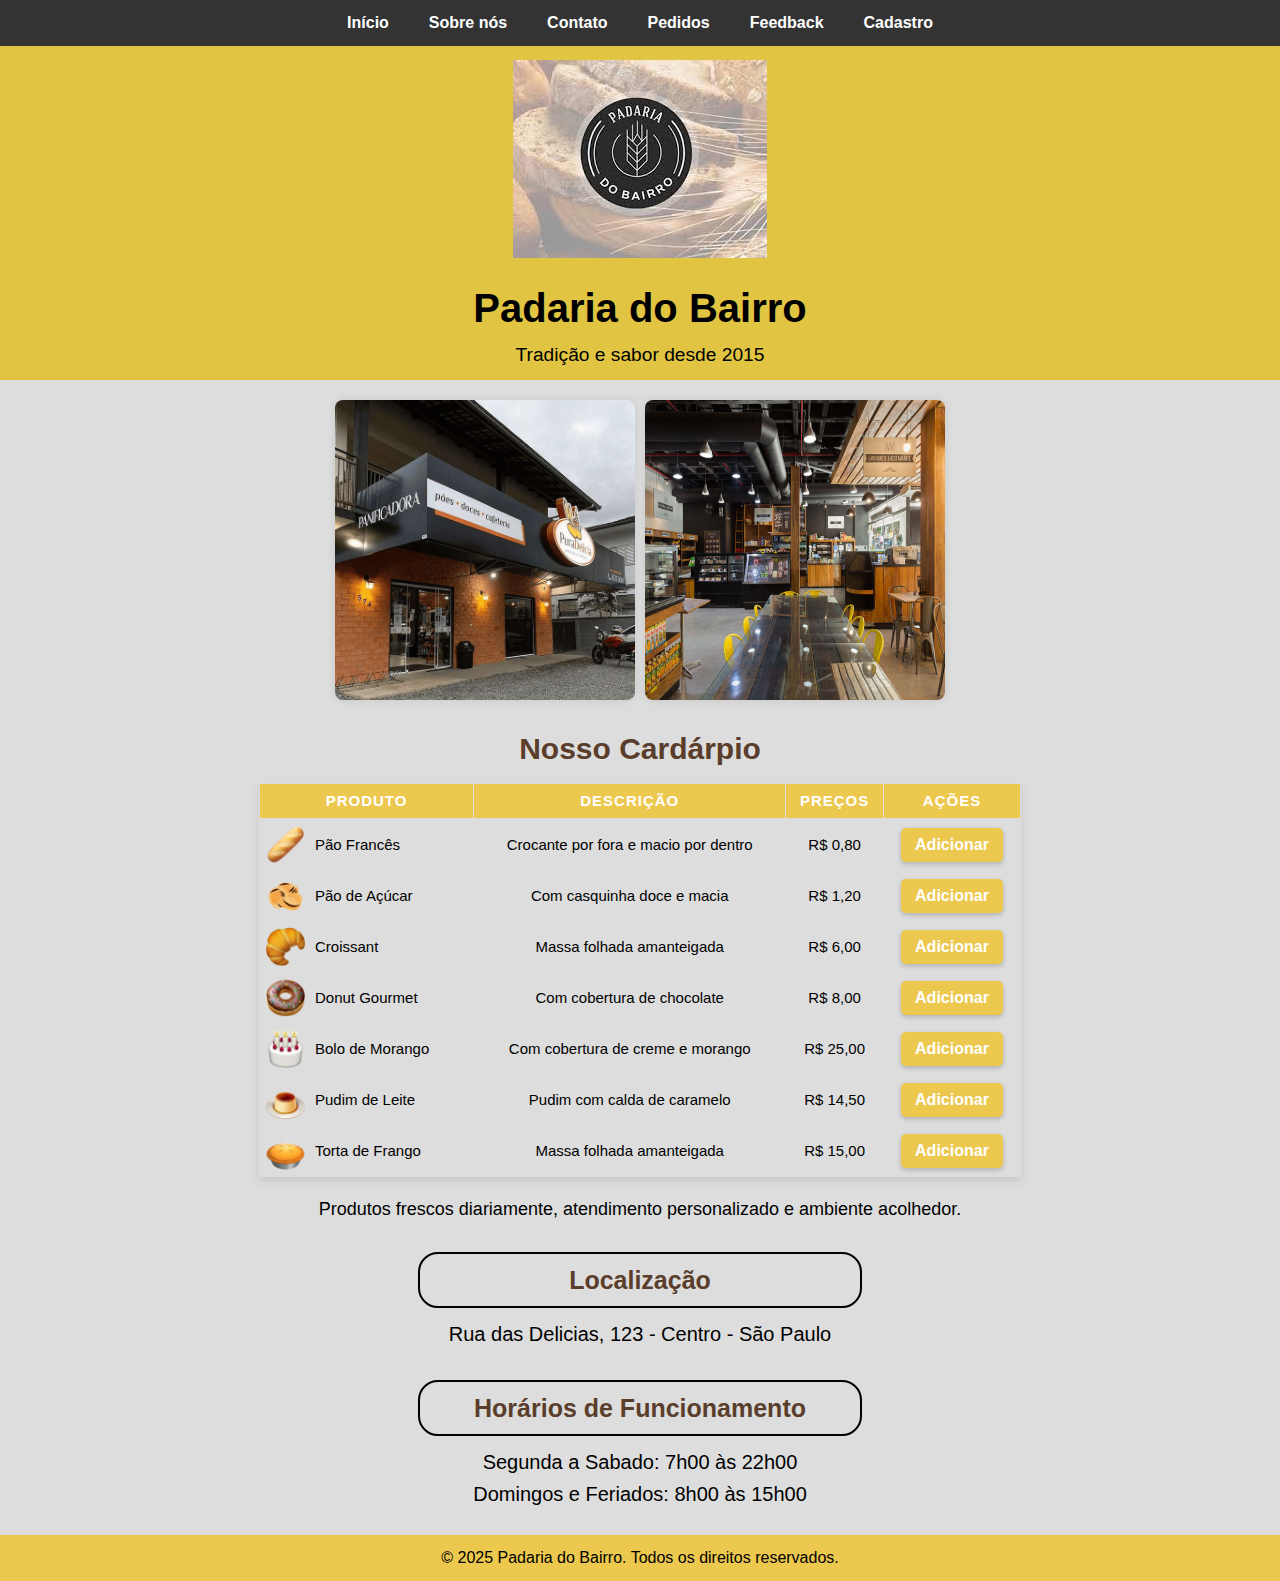
<file: Index.html>
<!DOCTYPE html> <!-- Indica que o documento é HTML5 -->
<html lang="pt-BR"> <!-- Define o idioma do documento -->

<head> <!-- Início do cabeçalho -->
    <meta charset="UTF-8">  <!--Aceita caracteres especias, ex: ç, acento agudo...-->
    <title>Padaria do Bairro</title> <!-- Define o título da página -->

    <!-- Estilos -->
    <meta name="viewport" content="width=device-width, initial-scale=1.0">  <!--deixa o site responsivo em celulares-->
    <link rel="stylesheet" href="css/style.css"> <!-- Link para o arquivo CSS -->
 </head> <!-- Fim do cabeçalho -->
    
    <body> <!-- Abre o corpo do site -->
    
         <nav id="botao-menu"> <!-- Navegação do site -->
        
        <ul>
        <li><a href="Index.html">Início</a></li>
        <li><a href="sobrenos.html">Sobre nós</a></li>
        <li><a href="contato.html">Contato</a></li> <!-- Link para a página de contato -->
        <li><a href="pedidos.html">Pedidos</a></li> <!-- Link para a página de pedidos -->
        <li><a href="feedback.html">Feedback</a></li> <!-- Link para a página de feedback -->
        <li><a href="cadastro.html">Cadastro</a></li> <!-- Link para a página de cadastro -->
        </ul>
          
    </nav>

     <div class="spacer"></div> <!-- Espaço para não sobrepor o header -->

    <header> <!-- Cabeçalho -->
    <img src="images/logo/padaria-do-bairro.jpeg" alt="Logo Padaria do Bairro" >    
    <h1>Padaria do Bairro</h1> <!-- Título principal -->
    <p> Tradição e sabor desde 2015 </p> <!-- Subtítulo com slogan da padaria -->
    
    </header>
     
     <section class="imagens">
    <img src="images/ambiente/fachada-de-padaria.jpg" alt="Fachada Padaria do Bairro" >
    <img src="images/ambiente/ambiente-interno-padaria.jpg" alt="Ambiente Interno Padaria do Bairro" >

    </section>
    </body>
   
    <main> <!-- conteúdo principal dividido em seções semânticas -->
    
     <!-- desenvolvimento de tabela -->

     <section id="cardapio">
           <h2>Nosso Cardárpio</h2>

          <table>
            <thead>
                <tr>
                    <th>Produto</th>
                    <th>Descrição</th>
                    <th>Preços</th>
                    <th>Ações</th>
                </tr>
                </thead>
                <tbody>
                <tr>
                    <td class="produto"> <img src="images/produto/pao-frances.png" alt="Pão Francês" class="produto-img"> Pão Francês </td>
                    <td>Crocante por fora e macio por dentro</td>
                    <td>R$ 0,80</td>
                    <td><button class="btn-adicionar">Adicionar</button></td>
                </tr>
                <tr>
                    <td class="produto"> <img src="images/produto/pao-de-acucar.png" alt="Pão de Açúcar" class="produto-img"> Pão de Açúcar</td>
                    <td>Com casquinha doce e macia</td>
                    <td>R$ 1,20</td>
                    <td><button class="btn-adicionar">Adicionar</button></td>
                </tr>
                <tr>
                    <td class="produto"> <img src="images/produto/croissant.png" alt="Croissant" class="produto-img"> Croissant</td>
                    <td>Massa folhada amanteigada</td>
                    <td>R$ 6,00</td>
                    <td><button class="btn-adicionar">Adicionar</button></td>
                </tr>
                <tr>
                    <td class="produto"> <img src="images/produto/donut.png" alt="Donut" class="produto-img"> Donut Gourmet</td>
                    <td>Com cobertura de chocolate</td>
                    <td>R$ 8,00</td>
                    <td><button class="btn-adicionar">Adicionar</button></td>
                </tr>
                <tr>
                    <td class="produto"> <img src="images/produto/bolo-de-festa.png" alt="Bolo de Festa" class="produto-img"> Bolo de Morango</td>
                    <td>Com cobertura de creme e morango</td>
                    <td>R$ 25,00</td>
                    <td><button class="btn-adicionar">Adicionar</button></td>
                </tr>
                <tr>
                    <td class="produto"> <img src="images/produto/pudim.png" alt="Pudim" class="produto-img"> Pudim de Leite</td>
                    <td>Pudim com calda de caramelo</td>
                    <td>R$ 14,50</td>
                    <td><button class="btn-adicionar">Adicionar</button></td>
                </tr>
                <tr>
                    <td class="produto"> <img src="images/produto/torta.png" alt="Torta de Frango" class="produto-img"> Torta de Frango</td>
                    <td>Massa folhada amanteigada</td>
                    <td>R$ 15,00</td>
                    <td><button class="btn-adicionar">Adicionar</button></td>
                </tr>
            </tbody>
            </table>
           </section>
        
                 
         <!-- Seção DIFERENCIAIS (requisito: lista de diferenciais) -->
        <section id="diferenciais">
        <p>Produtos frescos diariamente, atendimento personalizado e ambiente acolhedor.</p>
        </section>

        <!-- Seção LOCALIZAÇÃO -->
        <section id="localização">
        <h2>Localização</h2>
        <p>Rua das Delicias, 123 - Centro - São Paulo</p>
        </section>
        
        
        <!-- Horário de Funcionamento -->
<section id="horarios">
    <h3>Horários de Funcionamento</h3>
    <p> Segunda a Sabado: 7h00 às 22h00</p>
    <p> Domingos e Feriados: 8h00 às 15h00</p>


</section>

                   
 </main>
    

    <footer> <!-- FOOTER: informações finais e créditos -->
      <p>&copy; 2025 Padaria do Bairro. Todos os direitos reservados.</p>
    </footer>
  
</div>
</section>
</body>
</html> <!-- Fim do documento HTML -->
</file>
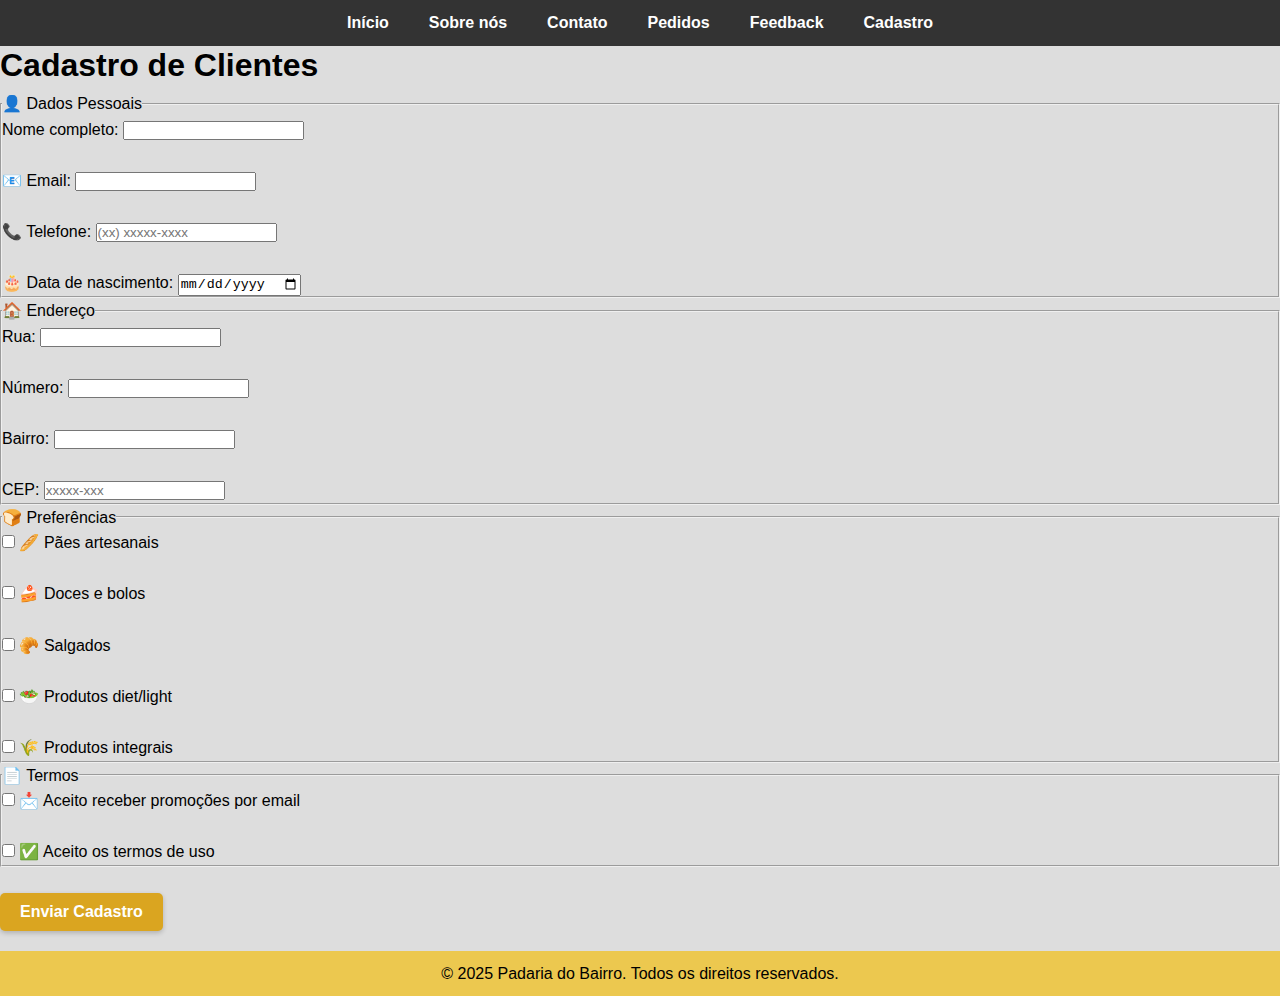
<file: cadastro.html>
<!DOCTYPE html>
<html lang="pt-BR">
<head>
    <meta charset="UTF-8">
    <meta name="viewport" content="width=device-width, initial-scale=1.0">
    <title>Formulário de Cadastro/Newsletter</title>
    <link rel="stylesheet" href="css/style.css">

</head>
 <body> <!-- Abre o corpo do site -->
    
         <nav id="botao-menu"> <!-- Navegação do site -->
        
        <ul>
        <li><a href="Index.html">Início</a></li>
        <li><a href="sobrenos.html">Sobre nós</a></li>
        <li><a href="contato.html">Contato</a></li> <!-- Link para a página de contato -->
        <li><a href="pedidos.html">Pedidos</a></li> <!-- Link para a página de pedidos -->
        <li><a href="feedback.html">Feedback</a></li> <!-- Link para a página de feedback -->
        <li><a href="cadastro.html">Cadastro</a></li> <!-- Link para a página de cadastro -->
        </ul>
          
    </nav>

     <div class="spacer"></div> <!-- Espaço para não sobrepor o header -->

      <form>
        <h1>Cadastro de Clientes</h1>
        <!-- Seção 1: Dados Pessoais -->
        <fieldset>
            <legend>👤 Dados Pessoais</legend>
            <label for="nome">Nome completo:</label>
            <input type="text" id="nome" name="nome" required><br> <br>

            <label for="email">📧 Email:</label>
            <input type="email" id="email" name="email" required><br> <br>

            <label for="telefone">📞 Telefone:</label>
            <input type="tel" id="telefone" name="telefone" placeholder="(xx) xxxxx-xxxx" required><br> <br>

            <label for="nascimento">🎂 Data de nascimento:</label>
            <input type="date" id="nascimento" name="nascimento" required>
        </fieldset>

        <!-- Seção 2: Endereço -->
        <fieldset>
            <legend>🏠 Endereço</legend>
            <label for="rua">Rua:</label>
            <input type="text" id="rua" name="rua" required><br> <br>

            <label for="numero"> Número:</label>
            <input type="number" id="numero" name="numero" required><br> <br>

            <label for="bairro"> Bairro:</label>
            <input type="text" id="bairro" name="bairro" required><br> <br>

            <label for="cep"> CEP:</label>
            <input type="text" id="cep" name="cep" placeholder="xxxxx-xxx" required>
        </fieldset>

        <!-- Seção 3: Preferências -->
        <fieldset>
            <legend>🍞 Preferências</legend>
            <div class="checkbox-group">
                <label><input type="checkbox" name="preferencias[]" value="pao"> 🥖 Pães artesanais</label><br> <br>
                <label><input type="checkbox" name="preferencias[]" value="doces"> 🍰 Doces e bolos</label><br> <br>
                <label><input type="checkbox" name="preferencias[]" value="salgados"> 🥐 Salgados</label><br> <br>
                <label><input type="checkbox" name="preferencias[]" value="diet"> 🥗 Produtos diet/light</label><br> <br>
                <label><input type="checkbox" name="preferencias[]" value="integrais"> 🌾 Produtos integrais</label>
            </div>
        </fieldset>

        <!-- Seção 4: Termos -->
        <fieldset>
            <legend>📄 Termos</legend>
            <div class="checkbox-group">
                <label><input type="checkbox" name="promocoes" value="sim"> 📩 Aceito receber promoções por email</label><br> <br>
                <label><input type="checkbox" name="termos" value="aceito" required> ✅ Aceito os termos de uso</label>
            </div>
        </fieldset>
    <section id="botao">   <!-- Botão para enviar dados -->
       <br> <button type="submit">Enviar Cadastro</button>
    </section>
    </form>

    <footer> <!-- FOOTER: informações finais e créditos -->
      <p>&copy; 2025 Padaria do Bairro. Todos os direitos reservados.</p>
    </footer>
</body>
</html>
</file>
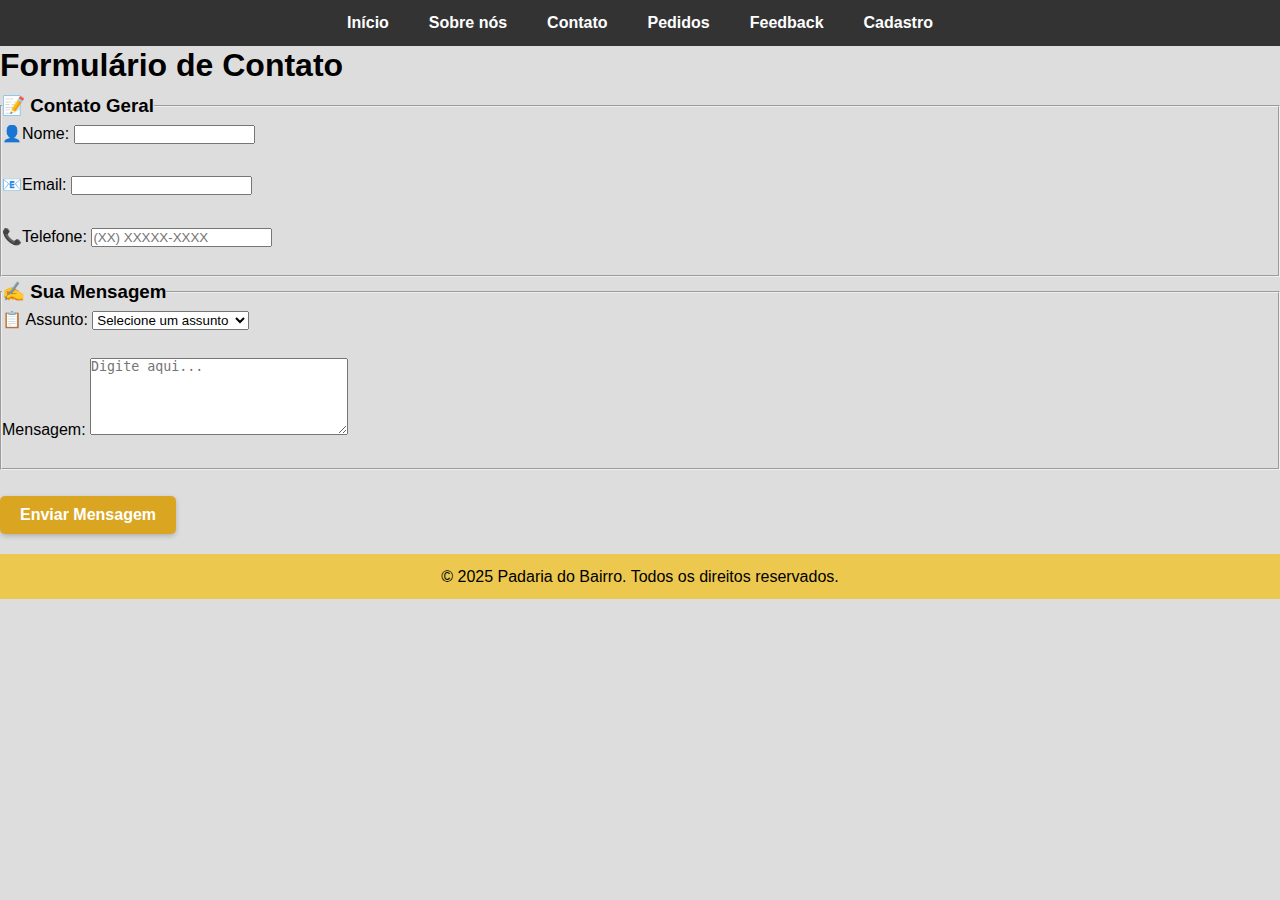
<file: contato.html>
<!DOCTYPE html>
<html lang="pt-BR">
<head>
    <meta charset="UTF-8">
    <meta name="viewport" content="width=device-width, initial-scale=1.0">
    <title>Formulário de Contato Geral</title>
    <link rel="stylesheet" href="css/style.css">
    
</head>
 <body> <!-- Abre o corpo do site -->
    
         <nav id="botao-menu"> <!-- Navegação do site -->
        
        <ul>
        <li><a href="Index.html">Início</a></li>
        <li><a href="sobrenos.html">Sobre nós</a></li>
        <li><a href="contato.html">Contato</a></li> <!-- Link para a página de contato -->
        <li><a href="pedidos.html">Pedidos</a></li> <!-- Link para a página de pedidos -->
        <li><a href="feedback.html">Feedback</a></li> <!-- Link para a página de feedback -->
        <li><a href="cadastro.html">Cadastro</a></li> <!-- Link para a página de cadastro -->
        </ul>
          
    </nav>

     <div class="spacer"></div> <!-- Espaço para não sobrepor o header -->

    
    <form>
        <h1>Formulário de Contato</h1>
        <fieldset>
        <legend> <h3> 📝 Contato Geral</h3> </legend>
        <label for="nome">👤Nome:</label>
        <input type="text" id="nome" name="nome" required><br> <br>

        <label for="email">📧Email:</label>
        <input type="email" id="email" name="email" required><br> <br>

        <label for="telefone">📞Telefone:</label>
        <input type="tel" id="telefone" placeholder="(XX) XXXXX-XXXX " ><br> <br>
        </fieldset>

        <fieldset>
        <legend> <h3> ✍️ Sua Mensagem </h3> </legend>
        <label for="assunto">📋 Assunto:</label>
        <select id="assunto" name="assunto" required>
            <option value="">Selecione um assunto</option>
            <option value="pedido">ℹ️ Informações gerais</option>
            <option value="reclamação">⚠️Reclamação</option>
            <option value="sugestão">💡Sugestão</option>
            <option value="elogio">🌟Elogio</option>
            <option value="outro">❓Outro</option>
        </select><br> <br>
        <label for="mensagem">Mensagem:</label>
        <textarea id="mensagem" name="mensagem" rows="5" cols="30" placeholder="Digite aqui..." required></textarea><br> <br>

        </fieldset>
        <section id="botao">   <!-- Botão para enviar mensagem -->
       <br> <button type="submit">Enviar Mensagem</button>
    </section>
    </form>
    
    <footer> <!-- FOOTER: informações finais e créditos -->
      <p>&copy; 2025 Padaria do Bairro. Todos os direitos reservados.</p>
    </footer>
</body>
</html>
</file>
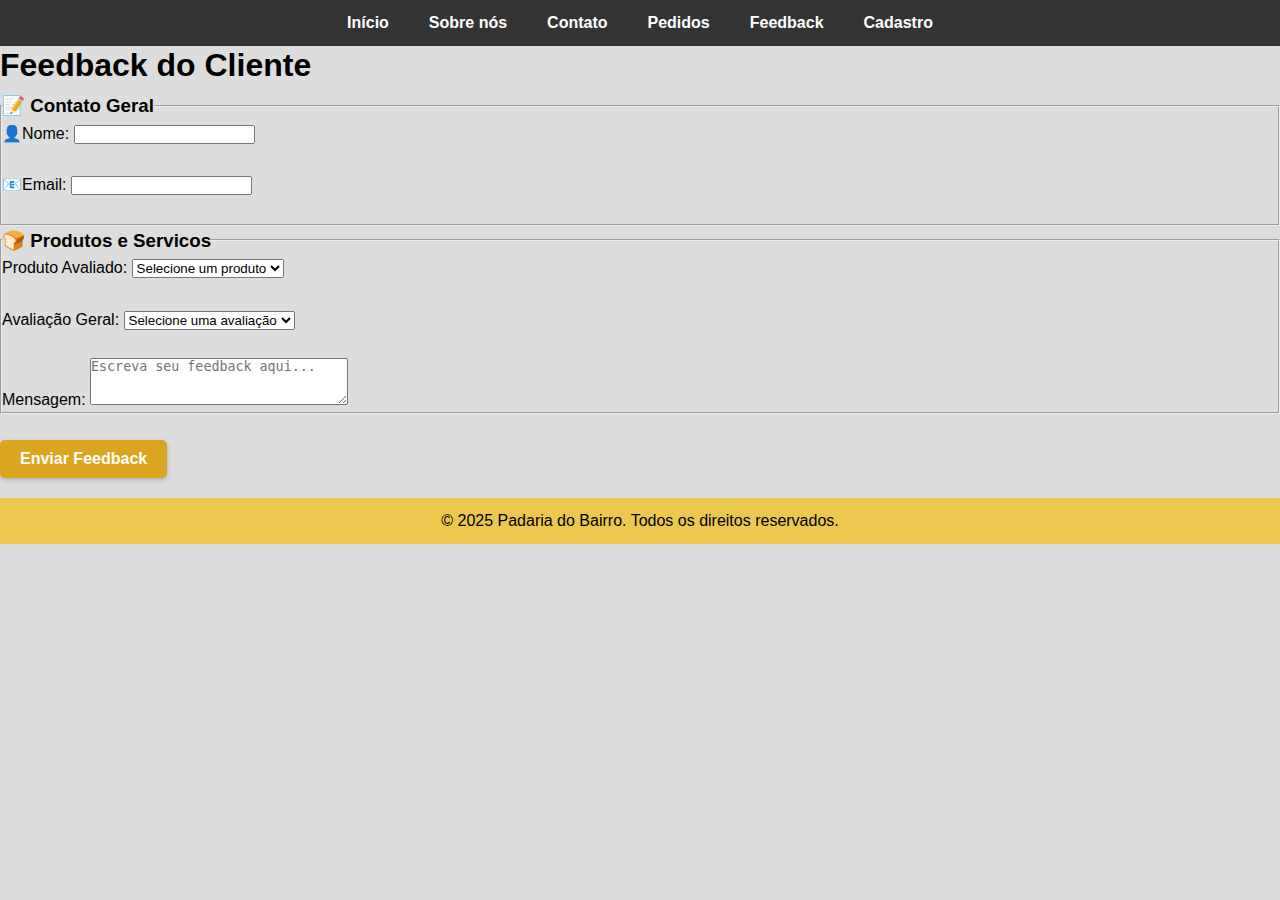
<file: feedback.html>
<!DOCTYPE html>
<html lang="pt-BR">
<head>
    <meta charset="UTF-8">
    <meta name="viewport" content="width=device-width, initial-scale=1.0">
    <title>Formulário de Feedback</title>
    <link rel="stylesheet" href="css/style.css">

</head>
 <body> <!-- Abre o corpo do site -->
    
         <nav id="botao-menu"> <!-- Navegação do site -->
        
        <ul>
        <li><a href="Index.html">Início</a></li>
        <li><a href="sobrenos.html">Sobre nós</a></li>
        <li><a href="contato.html">Contato</a></li> <!-- Link para a página de contato -->
        <li><a href="pedidos.html">Pedidos</a></li> <!-- Link para a página de pedidos -->
        <li><a href="feedback.html">Feedback</a></li> <!-- Link para a página de feedback -->
        <li><a href="cadastro.html">Cadastro</a></li> <!-- Link para a página de cadastro -->
        </ul>
          
    </nav>

     <div class="spacer"></div> <!-- Espaço para não sobrepor o header -->
     
    <h1>Feedback do Cliente</h1>
    <form action="enviar_feedback.php" method="POST">
        <fieldset>
        <legend> <h3> 📝 Contato Geral</h3> </legend>
        <label for="nome">👤Nome:</label>
        <input type="text" id="nome" name="nome"><br><br>

        <label for="email">📧Email:</label>
        <input type="email" id="email" name="email"><br><br>

        </fieldset>
        
        <fieldset>
        <legend> <h3>🍞 Produtos e Servicos</h3> </legend>
        <label for="produto">Produto Avaliado:</label>
        <select id="produto" name="produto" required>
            <option value="">Selecione um produto</option>
            <option value="pao">🥖 Pães tradicionais</option>
            <option value="bolo">🍰Doces e bolos</option>
            <option value="salgado">🥐Salgado</option>
            <option value="diet">🥗 Produtos diet/light</option>
            <option value="integrais">🌾 Produtos integrais</option>
        </select><br><br>
                  

        <label for="avaliacao">Avaliação Geral:</label>
        <select id="avaliacao" name="avaliacao" required>
            <option value="">Selecione uma avaliação</option>
            <option value="excelente">🌟Excelente</option>
            <option value="bom">👍Bom</option>
            <option value="regular">😐Regular</option>
            <option value="ruim">👎Ruim</option>
        </select><br><br>
        
        <label for="mensagem">Mensagem:</label>
        <textarea id="mensagem" name="mensagem" rows="3" cols="30" placeholder="Escreva seu feedback aqui..." required></textarea>
    </fieldset>
      <section id="botao">   <!-- Botão para enviar mensagem -->
       <br> <button type="submit">Enviar Feedback</button>
    </section>
    </form>
    <footer> <!-- FOOTER: informações finais e créditos -->
      <p>&copy; 2025 Padaria do Bairro. Todos os direitos reservados.</p>
    </footer>
</body>
</html>
</file>
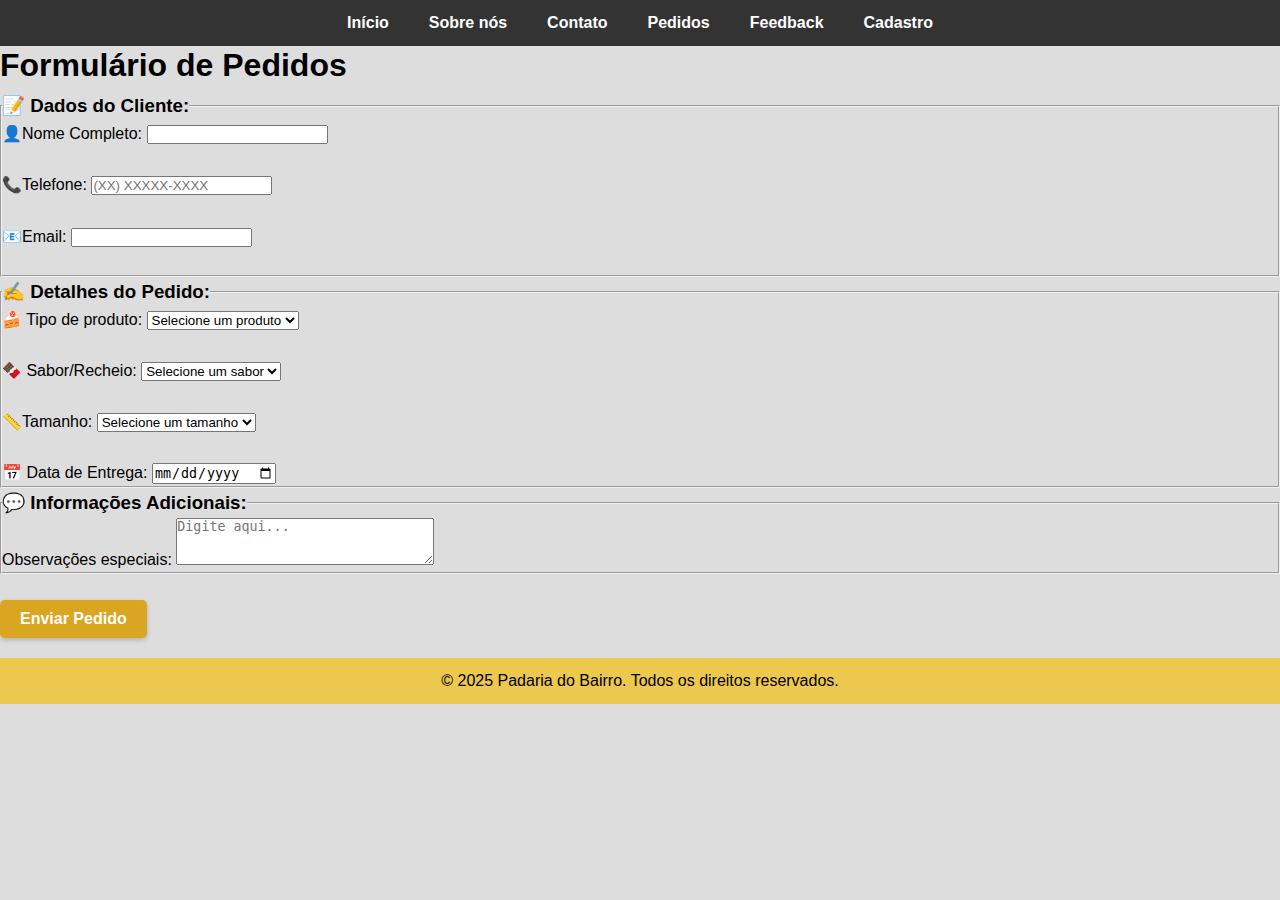
<file: pedidos.html>
<!DOCTYPE html>
<html lang="pt-BR">
<head>
    <meta charset="UTF-8">
    <meta name="viewport" content="width=device-width, initial-scale=1.0">
    <title>Formulário de Pedidos Especiais</title>
    <link rel="stylesheet" href="css/style.css">

</head>
 <body> <!-- Abre o corpo do site -->
    
         <nav id="botao-menu"> <!-- Navegação do site -->
        
        <ul>
        <li><a href="Index.html">Início</a></li>
        <li><a href="sobrenos.html">Sobre nós</a></li>
        <li><a href="contato.html">Contato</a></li> <!-- Link para a página de contato -->
        <li><a href="pedidos.html">Pedidos</a></li> <!-- Link para a página de pedidos -->
        <li><a href="feedback.html">Feedback</a></li> <!-- Link para a página de feedback -->
        <li><a href="cadastro.html">Cadastro</a></li> <!-- Link para a página de cadastro -->
        </ul>
          
    </nav>

     <div class="spacer"></div> <!-- Espaço para não sobrepor o header -->
     
    <h1>Formulário de Pedidos</h1>
    <form action="enviar_pedido.php" method="POST">
        <fieldset>
        <legend> <h3> 📝 Dados do Cliente:</h3> </legend>
        <label for="nome">👤Nome Completo:</label>
        <input type="text" id="nome" name="nome" required><br><br>

        <label for="telefone">📞Telefone:</label>
        <input type="tel" id="telefone" placeholder="(XX) XXXXX-XXXX " ><br><br>

        <label for="email">📧Email:</label>
        <input type="email" id="email" name="email" required><br><br>
        </fieldset>

        <fieldset>
        <legend> <h3> ✍️ Detalhes do Pedido:</h3> </legend>
        <label for="produto">🍰 Tipo de produto:</label>
        <select id="produto" name="produto" required>
            <option value="">Selecione um produto</option>
            <option value="pao">Pão</option>
            <option value="bolo">Bolo</option> 
            <option value="salgado">Salgado</option>
            <option value="bebida">Bebida</option> 
        </select><br><br>

        <label for="sabor">🍫 Sabor/Recheio:</label>
        <select id="sabor" name="sabor" required>
            <option value="">Selecione um sabor</option>
            <option value="chocolate">Chocolate</option>
            <option value="morango">Morango</option>
            <option value="baunilha">Baunilha</option>
        </select><br><br>

        <label for="Tamanho">📏Tamanho:</label>
        <select id="Tamanho" name="Tamanho" required>
            <option value="">Selecione um tamanho</option>
            <option value="pequeno">Pequeno</option>
            <option value="medio">Médio</option>
            <option value="grande">Grande</option>
        </select><br><br>

        <label for:date="data_entrega">📅 Data de Entrega:</label>
        <input type="date" id="data_entrega" name="data_entrega" required>
        </fieldset>

        <fieldset>
        <legend> <h3> 💬 Informações Adicionais:</h3> </legend>
        <label for="observação:">Observações especiais:</label>
        <textarea id="observação:" name="observação" rows="3" cols="30" placeholder="Digite aqui..." required></textarea>
        </fieldset>
        <section id="botao"> <!-- Botão para enviar pedido -->  
       <br> <button type="submit">Enviar Pedido</button>
    </section>
               
        
    </form>
    <footer> <!-- FOOTER: informações finais e créditos -->
      <p>&copy; 2025 Padaria do Bairro. Todos os direitos reservados.</p>
    </footer>
</body>
</html>
</file>
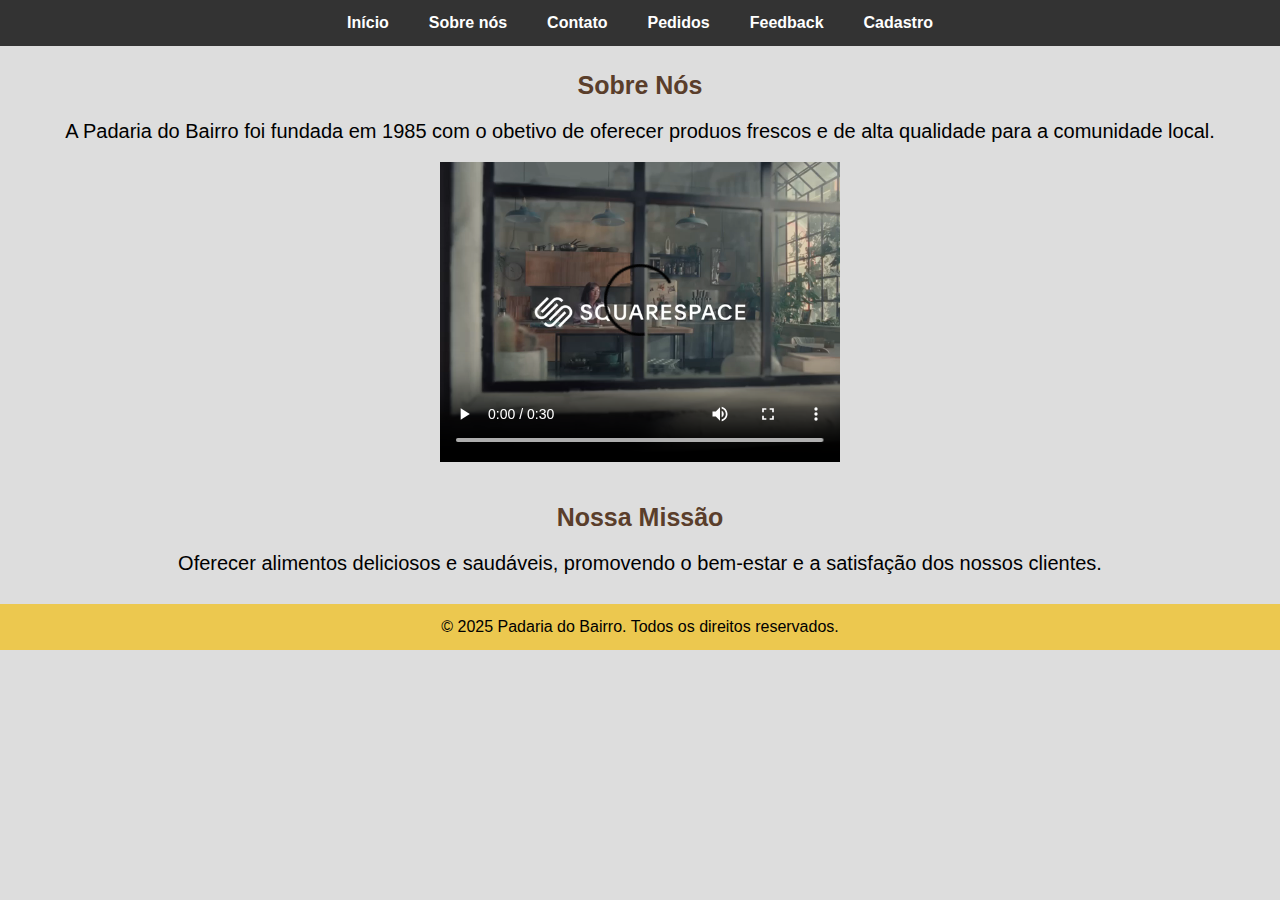
<file: sobrenos.html>
<!DOCTYPE html> <!-- Indica que o documento é HTML5 -->
<html lang="pt-BR"> <!-- Define o idioma do documento -->

<head> <!-- Início do cabeçalho -->
    <meta charset="UTF-8">  <!--Aceita caracteres especias, ex: ç, acento agudo...-->
    <title>Padaria do Bairro</title> <!-- Define o título da página -->

    <!-- Estilos -->
    <meta name="viewport" content="width=device-width, initial-scale=1.0">  <!--deixa o site responsivo em celulares-->
    <link rel="stylesheet" href="css/style.css"> <!-- Link para o arquivo CSS -->
 </head> <!-- Fim do cabeçalho -->
    
    <body> <!-- Abre o corpo do site -->
    
         <nav id="botao-menu"> <!-- Navegação do site -->
        
        <ul>
        <li><a href="Index.html">Início</a></li>
        <li><a href="sobrenos.html">Sobre nós</a></li>
        <li><a href="contato.html">Contato</a></li> <!-- Link para a página de contato -->
        <li><a href="pedidos.html">Pedidos</a></li> <!-- Link para a página de pedidos -->
        <li><a href="feedback.html">Feedback</a></li> <!-- Link para a página de feedback -->
        <li><a href="cadastro.html">Cadastro</a></li> <!-- Link para a página de cadastro -->
        </ul>
          
    </nav>

     <div class="spacer"></div> <!-- Espaço para não sobrepor o header -->

      
  <main> <!-- conteúdo principal -->
<section id="sobrenos">
<h2> Sobre Nós</h2>
       <p>A Padaria do Bairro foi fundada em 1985 com o obetivo de oferecer produos frescos e de alta qualidade para a comunidade local.</p>
       </section>
       <!-- integração de video -->
         <section class="video">
        <video controls width="400">
            <source src="videos/video-institucional.mp4" type="video/mp4">
        </video>
       </section>
<section id="missão">
        <h2>Nossa Missão</h2>
        <p>Oferecer alimentos deliciosos e saudáveis, promovendo o bem-estar e a satisfação dos nossos clientes.</p>
</section>
   
     </main>

    <footer> <!-- FOOTER: informações finais e créditos -->
      <p>&copy; 2025 Padaria do Bairro. Todos os direitos reservados.</p>
    </footer>
</body>
</html>
</file>
<file: css/style.css>
/* RESET */
* {
  margin: 0;
  padding: 0;
  box-sizing: border-box;
}

/* BODY */
body {
  font-family: Arial, sans-serif;
  line-height: 1.6;
  background-color: #dddddd;
}

/* HEADER */
header {
  background-color: #e1c542; /* Amarelo mais suave */
  padding: 20px 20px 10px; /* reduzido */
  text-align: center;
  position: relative;
  
}

header img {
  margin-top: 0;
  margin-bottom: 10px;
}
  

header h1 {
  margin-top: 0;
  font-size: 2.5rem;
  color: #000;
}

header p {
  font-size: 1.2rem;
  color: #000;
  margin-top: 0px;
}

/* NAVBAR */
nav {
  background-color: #333;
  color: rgb(255, 255, 255);
  padding: 10px 0;
  position: fixed;
  top: 0;
  width: 100%;
  z-index: 1000;
}

nav ul {
  list-style: none;
  display: flex;
  justify-content: center;
  gap: 40px;
}

nav ul li {
  font-weight: bold;
}

nav ul li a {
  color: white;
  text-decoration: none;
  transition: color 0.3s;
}

nav ul li a:hover {
  color: #e1c542;
}

/* ESPAÇO APÓS O MENU FIXO */
.spacer {
  height: 40px; /* igual à altura do menu para evitar sobreposição */
}

/* SEÇÃO DE IMAGENS */
.imagens {
  display: flex;
  justify-content: center;
  gap: 10px;
  padding: 20px;
  
}

.imagens img {
  width: 300px;
  height: auto;
  border-radius: 8px;
  box-shadow: 0 0 8px rgba(0,0,0,0.1);
}


/* Cardapio */
#cardapio {
  padding: 5px;
  text-align: center;
  font-size: 20px;
  }

#cardapio h2 {
  color:#5a3e2b;
 
}

/* Tabela */
table {
  border: 1px solid #ccc;
  border-collapse: collapse;
  margin: 10px auto;
  width: 60%;
  font-family: Arial, sans-serif;
  box-shadow: 0px 4px 8px rgba(0,0,0,0.1);
  border-radius: 2px;
  overflow: hidden;

  text-align: center;
}

th, td {
  border: 1px solid #ddd;
  padding: 5px;
  font-size: 15px;
  vertical-align: middle;
  text-align: center;
}

th {
  background-color: #ecc84f;
  color: #fff;
  text-transform: uppercase;
  letter-spacing: 1px;
  text-align: center;
}

/* Produto (imagem + texto) */
.produto {
  display: flex;
  align-items: center;
  justify-content: flex-start;
  gap: 10px;
}

.produto-img {
  width: 39px;
  height: 39px;
  }

/* Botão de adicionar */
.btn-adicionar {
  background-color: #ecc84f;
  border: none;
  padding: 8px 14px;
  border-radius: 5px;
  color: white;
  font-weight: bold;
  cursor: pointer;
  transition: 0.3s;
}

.btn-adicionar:hover {
  background-color: #d4ae3f;
  transform: scale(1.05); /* efeito leve de zoom */
}

/* Diferenciais */
#diferenciais {
  padding: 3px;
  text-align: center;
  font-size: 18px;
  color: black;
}

/* localização */
#localização {
  padding: 5px;
  text-align: center;
  font-size: 20px;
  color: black;
}

#localização h2 {
  color:#5a3e2b;
  font-size: 25px;
  margin: 20px auto 10px auto; /* topo | direita | baixo | esquerda */
  width: 35%;
  text-align: center; /* Garante que o texto fique no centro */
  transition: background-color 0.3s; /* Transição suave para o hover */
  border: 2px solid #000000; /* Linha inferior */
  padding: 6px; /* Preenchimento do título */
  border-radius: 20px; /* Bordas arredondadas */
}


/* Horarios */
#horarios {
  padding: 5px;
  text-align: center;
  font-size: 20px;
  color: black;
}

#horarios h3 {
  color:#5a3e2b;
  font-size: 25px;
  margin: 20px auto 10px auto; /* topo | direita | baixo | esquerda */
  width: 35%;
  text-align: center; /* Garante que o texto fique no centro */
  transition: background-color 0.3s; /* Transição suave para o hover */
  border: 2px solid #000000; /* Linha inferior */
  padding: 6px; /* Preenchimento do título */
  border-radius: 20px; /* Bordas arredondadas */
}


/* Rodapé */
footer {
    text-align: center;
    padding: 10px;
    background-color: #ecc84f;
    color: rgb(0, 0, 0);
    margin-top: 20px;
}

/* Sobre nós */
#sobrenos {
  padding: 5px;
  text-align: center;
  font-size: 20px;
  color: black;
}

#sobrenos h2 {
  color:#5a3e2b;
  font-size: 25px;
  margin: 20px auto 10px auto; /* topo | direita | baixo | esquerda */
  width: 35%;
  text-align: center; /* Garante que o texto fique no centro */
  
 
}

/* Video Padaria*/
.video {
  display: flex;
  justify-content: center;
  gap: 5px;
  padding: 10px;
  
}


/* Missão */
#missão {
  padding: 5px;
  text-align: center;
  font-size: 20px;
  color: black;
}

#missão h2 {
  color:#5a3e2b;
  font-size: 25px;
  margin: 20px auto 10px auto; /* topo | direita | baixo | esquerda */
  width: 35%;
  text-align: center; /* Garante que o texto fique no centro */
  
}



/* Botão: ENVIAR DADOS */
button, input[type="submit"] {
  background-color: #DAA520;         
  color: rgb(255, 255, 255);    /* Cor Texto */
  border: none;                   /* Sem borda */
  padding: 10px 20px;             /* Espaçamento interno */
  font-weight: bold;              /* Texto em negrito */
  font-size: 16px;                /* Tamanho da fonte */
  border-radius: 5px;             /* Cantos arredondados */
  box-shadow: 0 2px 5px rgba(0, 0, 0, 0.2);
  cursor: pointer;                /* Mãozinha ao passar o mouse */
  transition: background-color 0.3s ease;
    
}

button:hover, input[type="submit"]:hover {
  background-color: #b8860b; /* Um pouco mais claro no hover */
  transform: scale(1.05); /* efeito leve de zoom */        
}
</file>
